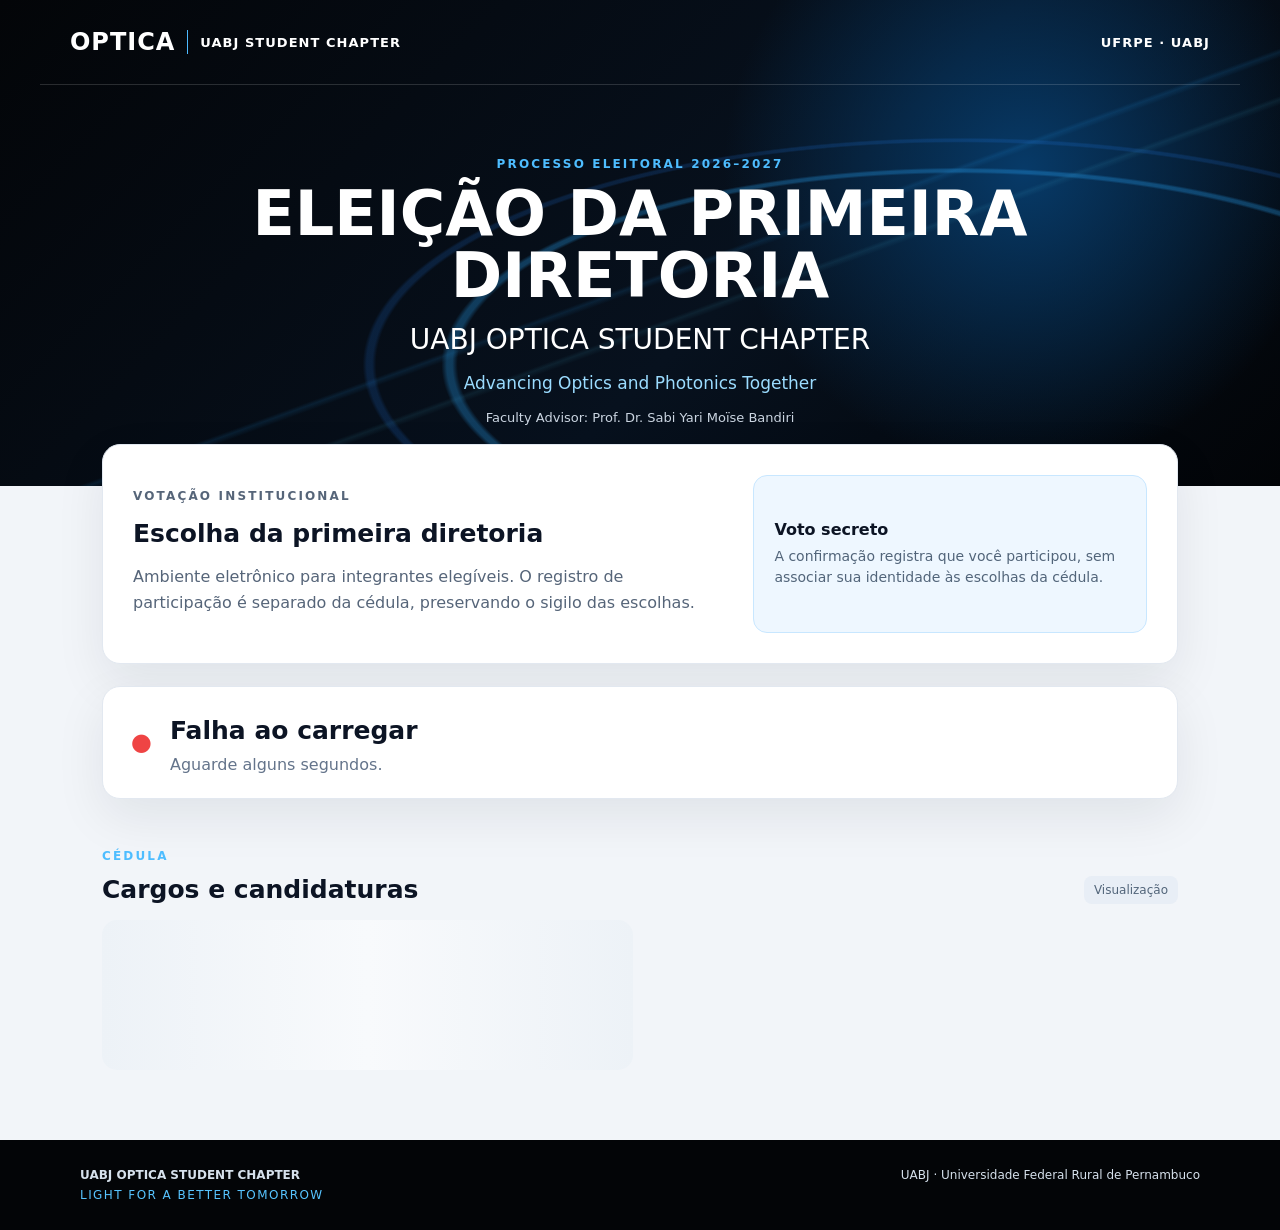
<file: index.html>
<!doctype html><html lang="pt-BR"><head><meta charset="utf-8"><meta name="viewport" content="width=device-width,initial-scale=1"><title>Eleição 2026–2027 | UABJ OPTICA STUDENT CHAPTER</title><link rel="stylesheet" href="styles.css?v=20260921-3"></head><body>
<header class="hero"><div class="light-lines"></div><nav class="topbar"><div class="brand"><span class="brand-main">OPTICA</span><span class="divider"></span><span>UABJ STUDENT CHAPTER</span></div><div class="institution">UFRPE · UABJ</div></nav><div class="hero-content"><p class="eyebrow">PROCESSO ELEITORAL 2026–2027</p><h1>ELEIÇÃO DA PRIMEIRA DIRETORIA</h1><h2>UABJ OPTICA STUDENT CHAPTER</h2><p class="tagline">Advancing Optics and Photonics Together</p><p class="advisor">Faculty Advisor: Prof. Dr. Sabi Yari Moïse Bandiri</p><div id="statusBadge" class="status loading">Consultando eleição…</div></div></header>
<main>
<section class="card intro"><div><p class="section-kicker">VOTAÇÃO INSTITUCIONAL</p><h3>Escolha da primeira diretoria</h3><p>Ambiente eletrônico para integrantes elegíveis. O registro de participação é separado da cédula, preservando o sigilo das escolhas.</p></div><div class="privacy"><strong>Voto secreto</strong><span>A confirmação registra que você participou, sem associar sua identidade às escolhas da cédula.</span></div></section>
<section id="statePanel" class="card state-panel"><div class="state-icon">●</div><div><h3 id="stateTitle">Carregando estado da eleição</h3><p id="stateText">Aguarde alguns segundos.</p></div></section>
<section id="loginPanel" class="card vote-box hidden"><p class="section-kicker">ACESSO DO ELEITOR</p><h3>Iniciar votação</h3><p>Digite o código individual fornecido pela organização.</p><div class="access-row"><input id="voterCode" type="password" autocomplete="one-time-code" placeholder="Código do eleitor"><button id="verifyBtn">Continuar</button></div><p id="accessMsg" class="msg"></p></section>
<section id="votePanel" class="hidden"><div class="section-head"><div><p class="section-kicker">CÉDULA SECRETA</p><h3>Registre suas escolhas</h3></div><span id="voterHello" class="preview-label"></span></div><form id="ballotForm"><div id="ballot"></div><div class="card confirm-box"><p>Confira se todos os cargos foram preenchidos. Na próxima etapa você poderá revisar todas as escolhas antes do registro definitivo.</p><button id="submitVote" type="submit">REVISAR ESCOLHAS</button><p id="voteMsg" class="msg"></p></div></form></section>
<section id="reviewPanel" class="card review hidden"><p class="section-kicker">REVISÃO</p><h3>Revise suas escolhas</h3><p>Esta é sua última oportunidade de conferir a cédula. Depois da confirmação, o voto não poderá ser alterado.</p><div id="reviewList" class="review-list"></div><div class="review-actions"><button id="backToBallot" type="button" class="secondary">Voltar e alterar</button><button id="confirmVote" type="button">CONFIRMAR E REGISTRAR</button></div><p id="reviewMsg" class="msg"></p></section><section id="receiptPanel" class="card receipt hidden"><p class="section-kicker">VOTO REGISTRADO</p><h3>Participação confirmada</h3><p>Seu voto foi recebido. Guarde o protocolo abaixo. Ele comprova a participação, mas não revela suas escolhas.</p><div id="receiptCode" class="receipt-code"></div><div id="receiptTime" class="receipt-time"></div></section>
<section id="previewSection" class="content-section"><div class="section-head"><div><p class="section-kicker">CÉDULA</p><h3>Cargos e candidaturas</h3></div><span class="preview-label">Visualização</span></div><div id="positions" class="positions"><div class="skeleton"></div></div></section>
</main><footer><div><strong>UABJ OPTICA STUDENT CHAPTER</strong><span>LIGHT FOR A BETTER TOMORROW</span></div><span>UABJ · Universidade Federal Rural de Pernambuco</span></footer><script src="app.js?v=20260922-4"></script></body></html>
</file>
<file: styles.css>
:root{--bg:#05070b;--panel:#fff;--ink:#0c1424;--muted:#64748b;--blue:#1687ff;--cyan:#55d7ff;--line:#dce5ef;--soft:#f4f7fb}*{box-sizing:border-box}body{margin:0;font-family:Inter,ui-sans-serif,system-ui,-apple-system,Segoe UI,sans-serif;background:#f2f5f9;color:var(--ink)}.hero{min-height:440px;background:radial-gradient(circle at 80% 35%,#073a68 0,transparent 28%),linear-gradient(135deg,#030508 0%,#07111e 58%,#020407 100%);color:#fff;position:relative;overflow:hidden}.light-lines{position:absolute;inset:0;opacity:.7;background:radial-gradient(ellipse at 75% 75%,transparent 0 37%,rgba(42,171,255,.42) 37.4% 37.8%,transparent 38.2% 43%,rgba(38,133,255,.24) 43.3% 43.7%,transparent 44%),linear-gradient(160deg,transparent 54%,rgba(38,167,255,.17) 54.4%,transparent 55%,transparent 59%,rgba(82,216,255,.12) 59.4%,transparent 60%)}.topbar{position:relative;z-index:2;display:flex;justify-content:space-between;align-items:center;max-width:1200px;margin:auto;padding:28px 30px;border-bottom:1px solid rgba(255,255,255,.15);font-size:13px;letter-spacing:.08em}.brand{display:flex;align-items:center;gap:12px;font-weight:650}.brand-main{font-size:24px;letter-spacing:.04em}.divider{height:24px;width:1px;background:#4dbaff}.institution{font-weight:700}.hero-content{position:relative;z-index:2;text-align:center;max-width:1000px;margin:72px auto 0;padding:0 24px}.eyebrow,.section-kicker{font-size:12px;font-weight:800;letter-spacing:.18em;color:#4ebdff}.hero h1{font-size:clamp(34px,5vw,62px);line-height:1;margin:12px 0}.hero h2{font-size:clamp(18px,2.4vw,28px);font-weight:500;margin:16px 0}.tagline{color:#9bdcff;font-size:17px}.advisor{font-size:13px;color:#cbd5e1}.status{display:inline-flex;margin-top:16px;padding:9px 14px;border-radius:999px;font-size:12px;font-weight:800;letter-spacing:.05em}.status.loading{background:#1e293b}.status.closed{background:#32121a;color:#ffb5c1;border:1px solid #7f1d2d}.status.open{background:#073f32;color:#8fffd3;border:1px solid #0f8062}main{max-width:1120px;margin:-42px auto 70px;padding:0 22px;position:relative;z-index:3}.card{background:#fff;border:1px solid #e2e8f0;border-radius:18px;box-shadow:0 18px 50px rgba(15,23,42,.08)}.intro{padding:30px;display:grid;grid-template-columns:1.5fr 1fr;gap:30px}.intro h3,.process h3,.section-head h3,.state-panel h3{font-size:25px;margin:5px 0 10px}.intro p{color:#566579;line-height:1.65}.privacy{background:#eef7ff;border:1px solid #c8e7ff;border-radius:14px;padding:20px;display:flex;flex-direction:column;gap:7px;justify-content:center}.privacy span{color:#52657a;font-size:14px;line-height:1.5}.state-panel{margin-top:22px;padding:24px 28px;display:flex;align-items:center;gap:18px}.state-icon{color:#ef4444;font-size:24px}.state-panel p{margin:0;color:var(--muted)}.content-section{margin-top:38px}.section-head{display:flex;align-items:end;justify-content:space-between;margin-bottom:16px}.section-head h3{margin-bottom:0}.preview-label{font-size:12px;background:#e8eef6;padding:7px 10px;border-radius:8px;color:#52657a}.positions{display:grid;grid-template-columns:repeat(2,1fr);gap:14px}.position{background:#fff;border:1px solid #e0e7ef;border-radius:15px;padding:21px;min-height:150px}.position h4{margin:0 0 14px;font-size:17px}.candidate{display:flex;align-items:center;justify-content:space-between;padding:9px 0;border-top:1px solid #edf1f5;font-size:14px}.candidate:first-of-type{border-top:0}.pending{font-size:10px;font-weight:800;color:#9a6700;background:#fff2c6;padding:4px 7px;border-radius:999px}.empty{color:#7b8798;font-size:14px}.process{margin-top:38px;padding:28px}.steps{display:grid;grid-template-columns:repeat(4,1fr);gap:12px;margin-top:20px}.steps div{background:#f5f8fb;border-radius:12px;padding:18px;display:flex;flex-direction:column;gap:10px}.steps b{font-size:25px;color:#1687ff}.steps span{font-size:13px;line-height:1.45}footer{background:#030507;color:#d6e1ec;padding:28px max(24px,calc((100% - 1120px)/2));display:flex;justify-content:space-between;gap:20px;font-size:12px}footer div{display:flex;flex-direction:column;gap:6px}footer div span{color:#57c4ff;letter-spacing:.12em}.skeleton{height:150px;border-radius:15px;background:linear-gradient(90deg,#edf2f7,#f8fafc,#edf2f7)}@media(max-width:760px){.topbar{padding:20px;align-items:flex-start}.brand{align-items:flex-start;flex-direction:column;gap:4px}.divider{display:none}.institution{font-size:11px}.hero{min-height:500px}.hero-content{margin-top:60px}.intro{grid-template-columns:1fr}.positions{grid-template-columns:1fr}.steps{grid-template-columns:1fr 1fr}footer{flex-direction:column}.state-panel{align-items:flex-start}}@media(max-width:480px){.steps{grid-template-columns:1fr}.hero h1{font-size:38px}.topbar{font-size:11px}}.hidden{display:none!important}.vote-box,.confirm-box,.receipt{margin-top:22px;padding:28px}.vote-box h3,.receipt h3{font-size:25px;margin:5px 0 10px}.vote-box p,.receipt p{color:var(--muted)}.access-row{display:flex;gap:10px;margin-top:18px}.access-row input{flex:1;min-width:0;padding:15px;border:1px solid #cbd5e1;border-radius:10px;font-size:16px}button{border:0;border-radius:10px;background:#087cf0;color:white;padding:14px 20px;font-weight:800;cursor:pointer}button:disabled{opacity:.55;cursor:not-allowed}.msg{font-size:13px;color:#a33;margin-bottom:0}.ballot-card{margin:14px 0;padding:24px;display:grid;grid-template-columns:55px 1fr;gap:14px}.ballot-num{font-size:24px;font-weight:800;color:#1687ff}.ballot-card h3{margin:2px 0 16px}.options{display:grid;gap:9px}.option{display:flex;gap:11px;align-items:center;border:1px solid #e2e8f0;border-radius:10px;padding:13px;cursor:pointer}.option:hover{background:#f7fbff}.option input{accent-color:#1687ff}.nominee{margin:0 0 2px 30px;max-width:430px;padding:11px;border:1px solid #cbd5e1;border-radius:9px}.confirm-box label{display:flex;gap:10px;line-height:1.5;margin-bottom:18px}.receipt{text-align:center}.receipt-code{display:inline-block;margin:18px 0 10px;padding:14px 22px;background:#07111e;color:#79d9ff;border-radius:10px;font:800 22px ui-monospace,monospace;letter-spacing:.1em}.receipt-time{font-size:13px;color:var(--muted)}@media(max-width:600px){.access-row{flex-direction:column}.ballot-card{grid-template-columns:1fr}.ballot-num{font-size:18px}.nominee{margin-left:0;width:100%}}.review{margin-top:22px;padding:28px}.review h3{font-size:25px;margin:5px 0 8px}.review>p{color:var(--muted)}.review-list{margin:22px 0;border:1px solid #e2e8f0;border-radius:12px;overflow:hidden}.review-row{display:grid;grid-template-columns:1fr 1.4fr;gap:18px;padding:15px 18px;border-bottom:1px solid #e8edf3}.review-row:last-child{border-bottom:0}.review-row span{color:#334155}.review-actions{display:flex;justify-content:space-between;gap:12px}.secondary{background:#fff;color:#0f172a;border:1px solid #cbd5e1}@media(max-width:600px){.review-row{grid-template-columns:1fr;gap:5px}.review-actions{flex-direction:column-reverse}}.admin-hero{min-height:330px}.admin-hero .hero-content{margin-top:48px}.admin-login{max-width:650px;margin:0 auto;padding:32px}.admin-login h3{font-size:25px;margin:5px 0 10px}.admin-login p{color:var(--muted);line-height:1.55}.admin-login input{width:100%;padding:15px;border:1px solid #cbd5e1;border-radius:10px;font-size:16px;margin:12px 0}.admin-login button{width:100%;margin-top:6px}.admin-head{display:flex;justify-content:space-between;gap:20px;align-items:start}.admin-head .secondary{width:auto}.metrics{display:grid;grid-template-columns:repeat(4,1fr);gap:12px;margin:25px 0}.metrics div{background:#f4f7fb;border-radius:12px;padding:18px;display:flex;flex-direction:column}.metrics b{font-size:30px;color:#087cf0}.metrics span{font-size:12px;color:#64748b}.admin-state{display:flex;justify-content:space-between;align-items:center;gap:15px;padding:18px;background:#eef7ff;border-radius:12px}.admin-state button{width:auto}.privacy-note{margin-top:20px;padding:16px;background:#f8fafc;border-left:4px solid #1687ff}.results{margin-top:25px}.results section{margin:14px 0;padding:16px;border:1px solid #e2e8f0;border-radius:12px}.result-row{display:flex;justify-content:space-between;padding:8px 0;border-top:1px solid #edf1f5}.result-row:first-of-type{border-top:0}@media(max-width:700px){.metrics{grid-template-columns:1fr 1fr}.admin-state,.admin-head{flex-direction:column}.admin-state button{width:100%}}@media print{.hero,.admin-head button,.admin-state button,#printReport{display:none!important}body{background:white}.admin-login{box-shadow:none;border:0;max-width:none}.metrics{grid-template-columns:repeat(4,1fr)}}
</file>
